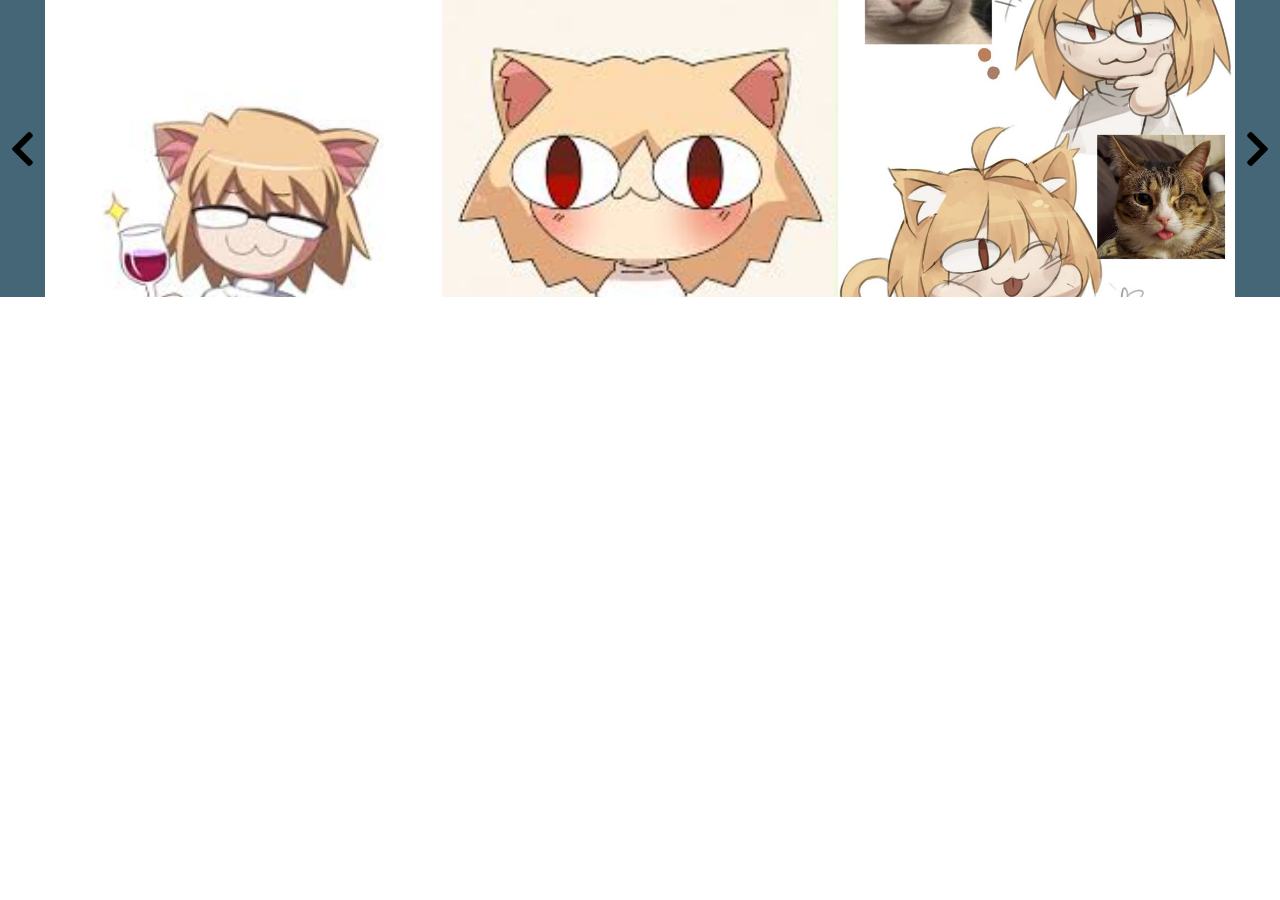
<file: karysel/index.html>
<!DOCTYPE html>
<html lang="en">
<head>
    <meta charset="UTF-8">
    <meta name="viewport" content="width=device-width, initial-scale=1.0">
    <link
            rel="stylesheet"
            href="https://pro.fontawesome.com/releases/v5.15.2/css/all.css"
        />
        <link rel="stylesheet" href="style.css"/>
    <title>Document</title>
</head>
<body>
    <main>
        <i class="fas fa-chevron-left" id="btn_left"></i>
        <nav>
            <div id="carusel">
                <img src="1.jpg"/>
                <img src="2.jpg"/>
                <img src="3.jpg"/>
                <img src="4.jpg"/>
                <img src="5.jpg"/>
            </div>
        </nav>
        <i class="fas fa-chevron-right" id="btn_right"></i>
    </main>
    <script src="./main.js"></script>
</body>
</html>
</file>
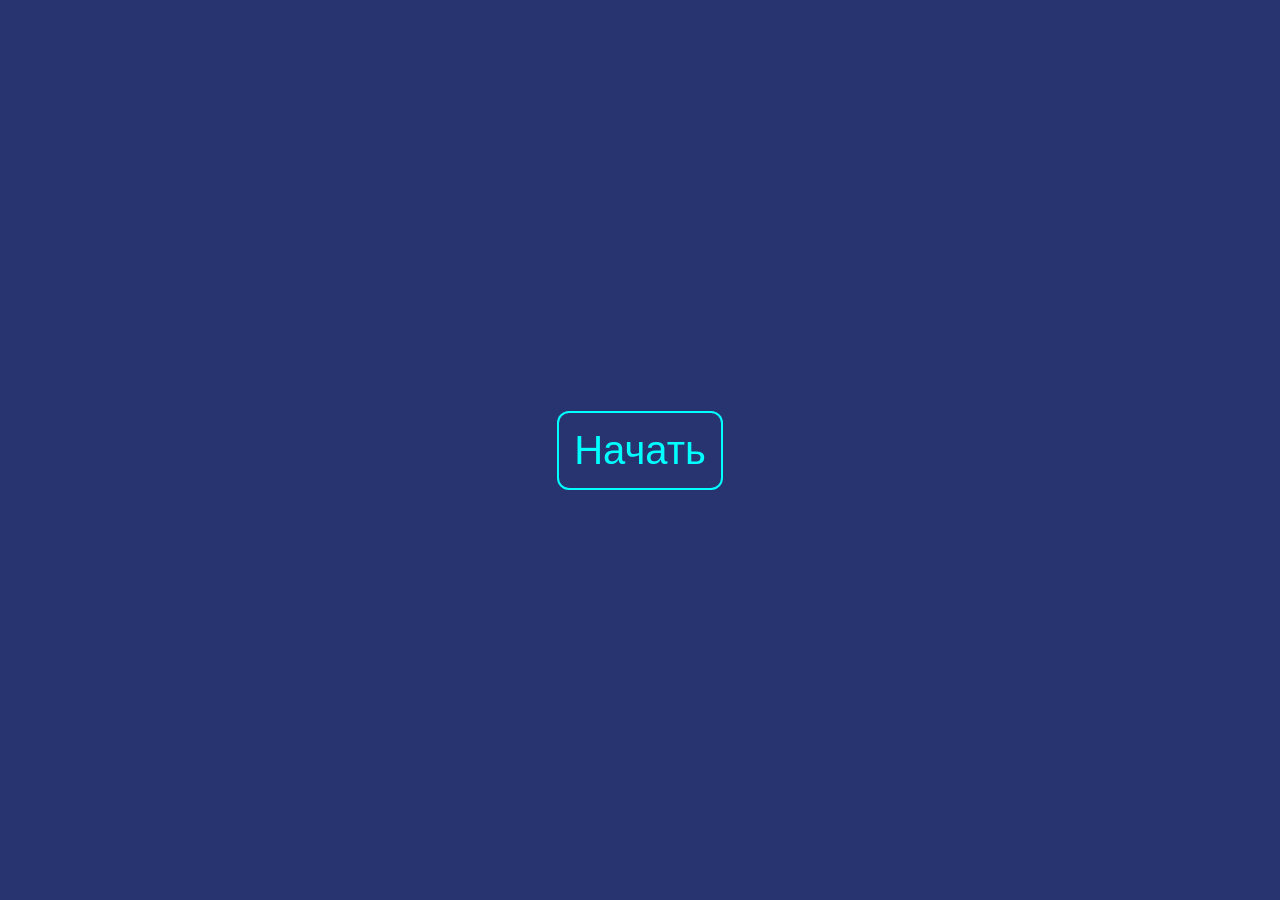
<file: m4/index.html>
<!DOCTYPE html>
<html lang="en">
<head>
    <meta charset="UTF-8">
    <meta name="viewport" content="width=device-width, initial-scale=1.0">
    <link rel = "stylesheet" href="./style.css">
    <title>Document</title>
</head>
<body>
    <button id="start" class="btn">Начать</button>

    <h1 id="result" class="close">Решено 1 из 5</h1>

    <div id="main" class="close">
        <h2>Вопрос</h2>
        <nav>
            <button class="btn">1</button>
            <button class="btn">2</button>
            <button class="btn">3</button>
            <button class="btn">4</button>
        </nav>
    </div>
    
    <script src ="./main.js"></script>
</body>
</html>
</file>
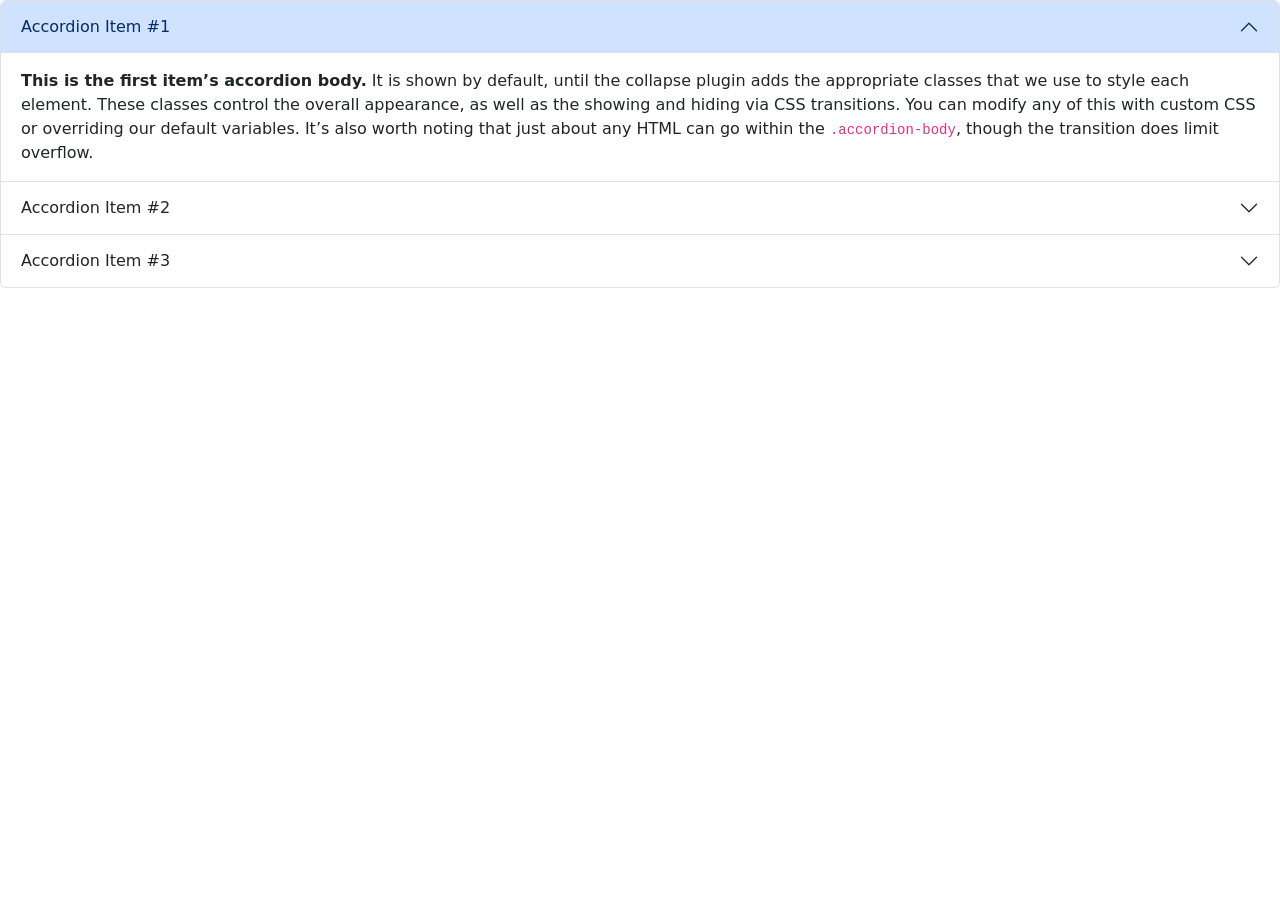
<file: boot.html>
<!DOCTYPE html>
<html lang="en">
<head>
    <meta charset="UTF-8">
    <meta name="viewport" content="width=device-width, initial-scale=1.0">
    <link href="https://cdn.jsdelivr.net/npm/bootstrap@5.3.8/dist/css/bootstrap.min.css" rel="stylesheet" integrity="sha384-sRIl4kxILFvY47J16cr9ZwB07vP4J8+LH7qKQnuqkuIAvNWLzeN8tE5YBujZqJLB" crossorigin="anonymous">
    <title>Document</title>
</head>
<body>
<div class="accordion" id="accordionExample">
  <div class="accordion-item">
    <h2 class="accordion-header">
      <button class="accordion-button" type="button" data-bs-toggle="collapse" data-bs-target="#collapseOne" aria-expanded="true" aria-controls="collapseOne">
        Accordion Item #1
      </button>
    </h2>
    <div id="collapseOne" class="accordion-collapse collapse show" data-bs-parent="#accordionExample">
      <div class="accordion-body">
        <strong>This is the first item’s accordion body.</strong> It is shown by default, until the collapse plugin adds the appropriate classes that we use to style each element. These classes control the overall appearance, as well as the showing and hiding via CSS transitions. You can modify any of this with custom CSS or overriding our default variables. It’s also worth noting that just about any HTML can go within the <code>.accordion-body</code>, though the transition does limit overflow.
      </div>
    </div>
  </div>
  <div class="accordion-item">
    <h2 class="accordion-header">
      <button class="accordion-button collapsed" type="button" data-bs-toggle="collapse" data-bs-target="#collapseTwo" aria-expanded="false" aria-controls="collapseTwo">
        Accordion Item #2
      </button>
    </h2>
    <div id="collapseTwo" class="accordion-collapse collapse" data-bs-parent="#accordionExample">
      <div class="accordion-body">
        <strong>This is the second item’s accordion body.</strong> It is hidden by default, until the collapse plugin adds the appropriate classes that we use to style each element. These classes control the overall appearance, as well as the showing and hiding via CSS transitions. You can modify any of this with custom CSS or overriding our default variables. It’s also worth noting that just about any HTML can go within the <code>.accordion-body</code>, though the transition does limit overflow.
      </div>
    </div>
  </div>
  <div class="accordion-item">
    <h2 class="accordion-header">
      <button class="accordion-button collapsed" type="button" data-bs-toggle="collapse" data-bs-target="#collapseThree" aria-expanded="false" aria-controls="collapseThree">
        Accordion Item #3
      </button>
    </h2>
    <div id="collapseThree" class="accordion-collapse collapse" data-bs-parent="#accordionExample">
      <div class="accordion-body">
        <strong>This is the third item’s accordion body.</strong> It is hidden by default, until the collapse plugin adds the appropriate classes that we use to style each element. These classes control the overall appearance, as well as the showing and hiding via CSS transitions. You can modify any of this with custom CSS or overriding our default variables. It’s also worth noting that just about any HTML can go within the <code>.accordion-body</code>, though the transition does limit overflow.
      </div>
    </div>
  </div>
</div>
 <script src="https://cdn.jsdelivr.net/npm/bootstrap@5.3.8/dist/js/bootstrap.bundle.min.js" integrity="sha384-FKyoEForCGlyvwx9Hj09JcYn3nv7wiPVlz7YYwJrWVcXK/BmnVDxM+D2scQbITxI" crossorigin="anonymous"></script>    
</body>
</html>
</file>
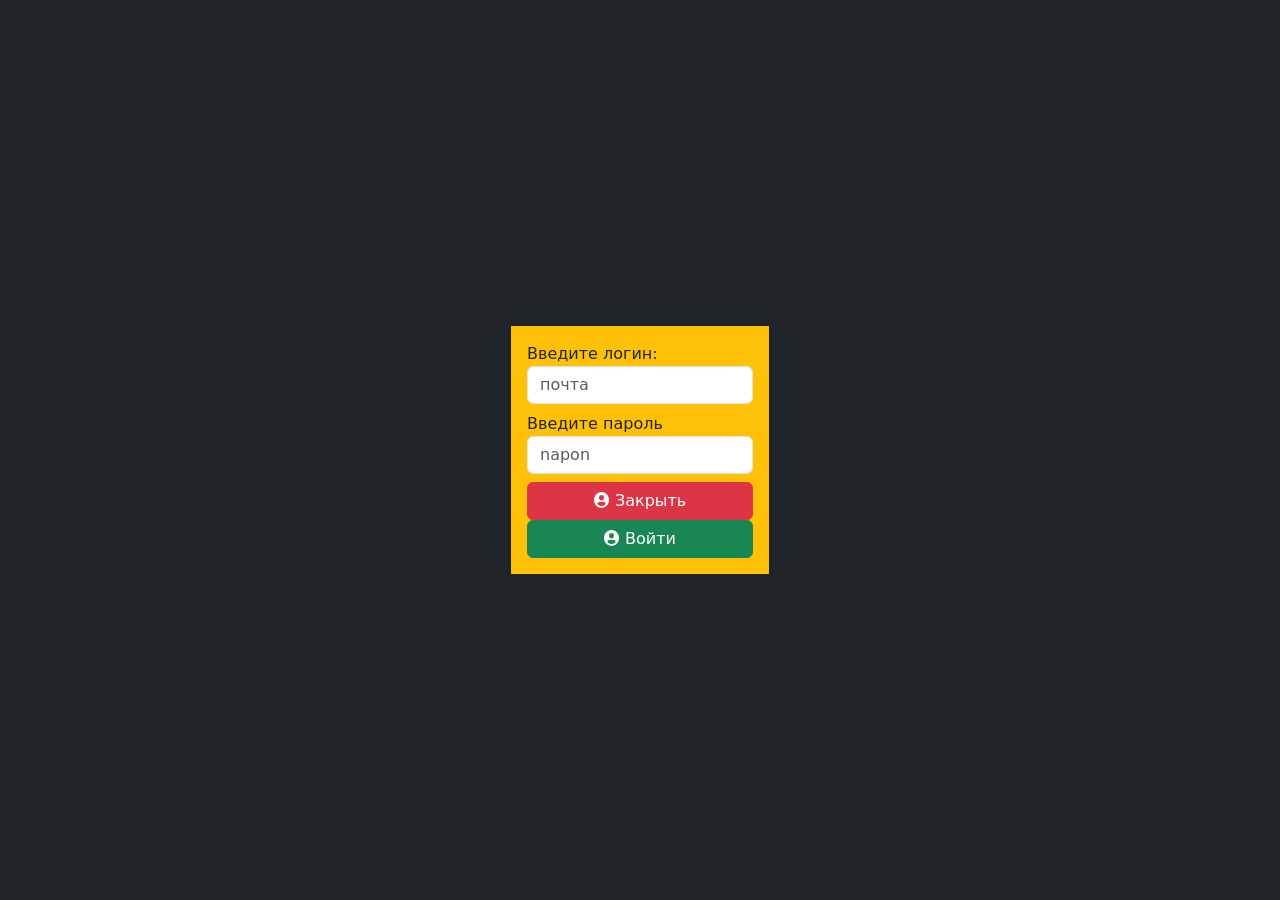
<file: m4/boot.html>
<!DOCTYPE html>
<html lang="en">
<head>
    <meta charset="UTF-8">
    <meta name="viewport" content="width=device-width, initial-scale=1.0">
    <link
            href="https://cdn.jsdelivr.net/npm/bootstrap@5.3.8/dist/css/bootstrap.min.css"
            rel="stylesheet"
            integrity="sha384-sRIl4kxILFvY47J16cr9ZwB07vP4J8+LH7qKQnuqkuIAvNWLzeN8tE5YBujZqJLB"
            crossorigin="anonymous"
        />
    <link
            rel="stylesheet"
            href="https://pro.fontawesome.com/releases/v5.15.2/css/all.css"
        />
    
    <title>Document</title>
</head>
  <style>
    body{
      height: 100vh;
      overflow: hidden;
    }
    #form{
      position: absolute;
      left: 100%;
      transition: all 0.5s;

    }
  </style>
<body class="bg-dark d-flex align-items-center justify-content-center">
  <button class="btn btn-outline-primary fs-2 d-none">
    <i class="fas fa-user-circle"></i> 
    <span>Личный кабинет</span>
  </button>

  <div class="bg-warning d-flex flex-column p-3">
    <label class="form-label">
      <span>Введите логин:</span>

<input
    type="email" 
    class="form-control" 
    id="emailValue" 
    placeholder="почта"
/>
</label>

<label class="form-label">
  <span>Введите пароль</span>
  <input
  type="password"
  class="form-control"
  id="emailValue" 
  placeholder="napon"

/>

</label>

  <button class="btn btn-danger">
    <i class="fas fa-user-circle"></i>
  <span>Закрыть</span>
  </button>

    <button class="btn btn-success">
    <i class="fas fa-user-circle"></i>
  <span>Войти</span>
  </button>

 <script src="https://cdn.jsdelivr.net/npm/bootstrap@5.3.8/dist/js/bootstrap.bundle.min.js" integrity="sha384-FKyoEForCGlyvwx9Hj09JcYn3nv7wiPVlz7YYwJrWVcXK/BmnVDxM+D2scQbITxI" crossorigin="anonymous"></script>    
</body>
</html>
</file>
<file: karysel/style.css>
* {
    margin: 0;
    padding: 0;
    box-sizing: border-box;
}

main {
    display: flex;
    align-items: center;
    background: #467;
}

nav {
        overflow-x: hidden;
}
div {
    display: flex;
    transition: 0.5s;
    /* transform: translateX(-100%); */
}
img {
    /* min-width: 50%; */
    object-fit: cover;
    aspect-ratio: 4/3;
}

i {
    font-size: 40px;
    color: black;
    padding: 0 10px;
    cursor: pointer;
}
</file>
<file: m4/style.css>
*{
    padding: 0;
    margin: 0;
    box-sizing: border-box;
}
body{
    background: #283470;
    display: flex;
    flex-direction: column;
    justify-content: center;
    align-items: center;
    height: 100vh;
}

.btn {
    padding: 15px;
    border-radius: 12px;
    font-size: 40px;
    color: aqua;
    background: #283470;
    border: 2px solid aqua;
    transition: all 0.5s;
}

.btn:hover{
    background: aqua;
    color: #283470;
}
.title {
    font-size: 50px;
    color: aqua;
}
#main {
    display: flex;
    flex-direction: column ;
    align-items: center;
    justify-content: center;
    gap: 40px;

}

nav {
    display: flex;
    gap: 20px;

}
#result {
    font-size: 30px;
    color:aqua;
}
.close{
    display: none !important;
}
</file>
